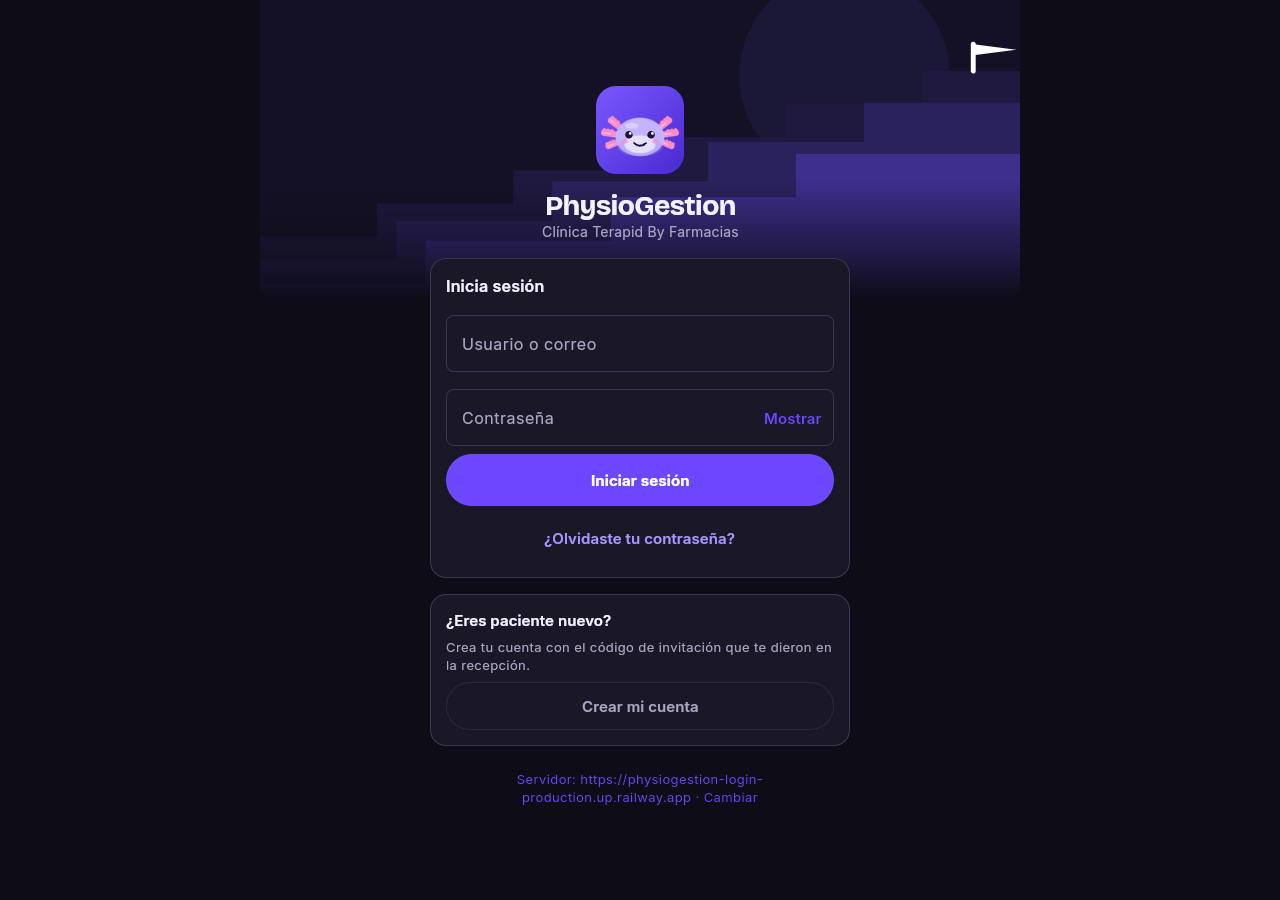
<file: backend/src/main/resources/web/index.html>
<!DOCTYPE html>
<html lang="es">
<head>
    <meta charset="UTF-8">
    <meta name="viewport" content="width=device-width, initial-scale=1.0">
    <meta name="theme-color" content="#0E0C17">
    <title>PhysioGestion</title>
    <link rel="icon" type="image/svg+xml" href="icono.svg">
    <link rel="stylesheet" href="styles.css">
    <!-- La app de Compose compilada a WebAssembly (shared/src/webMain). -->
    <script src="physiogestion.js"></script>
</head>
<body>
    <div id="cargando">
        <img src="icono.svg" alt="" width="72" height="72">
        <p>Cargando PhysioGestion…</p>
        <noscript>Activa JavaScript para usar PhysioGestion.</noscript>
    </div>
</body>
</html>
</file>
<file: backend/src/main/resources/web/styles.css>
/* Página que contiene la app de Compose: ocupa toda la ventana con el fondo de la app. */
html, body {
    width: 100%;
    height: 100%;
    margin: 0;
    padding: 0;
    overflow: hidden;
    background: #0E0C17;
    color: #F4F2FF;
    font-family: system-ui, -apple-system, "Segoe UI", Roboto, sans-serif;
}

/* Aviso mientras el navegador descarga la app; main.kt lo quita al arrancar. */
#cargando {
    position: fixed;
    inset: 0;
    display: flex;
    flex-direction: column;
    align-items: center;
    justify-content: center;
    gap: 12px;
    color: #A9A4C2;
}
</file>
